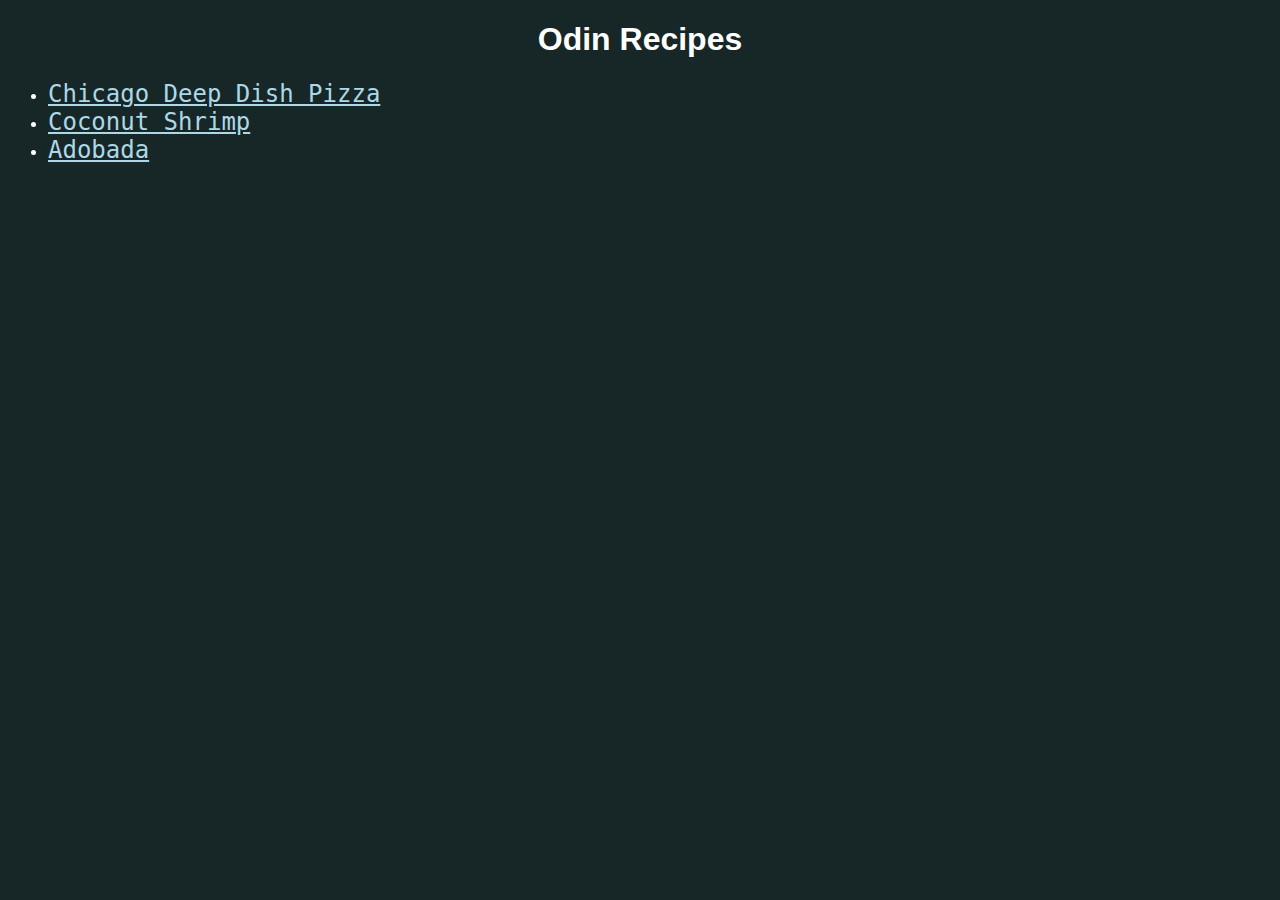
<file: index.html>
<!DOCTYPE html>
<html lang="en">
  <head>
    <meta charset="utf-8">
    <title>Recipes</title>
    <link rel="stylesheet" href="./css/style.css"
  </head>

  <body>
    <h1>Odin Recipes</h1>
    <ul>
      <li><a href="./recipes/chicago-pizza.html">Chicago Deep Dish Pizza</a></li>
      <li><a href="./recipes/coconut-shrimp.html">Coconut Shrimp</a></li>
      <li><a href="./recipes/adobada.html">Adobada</a></li>
    </ul>
  </body>
</html>
</file>
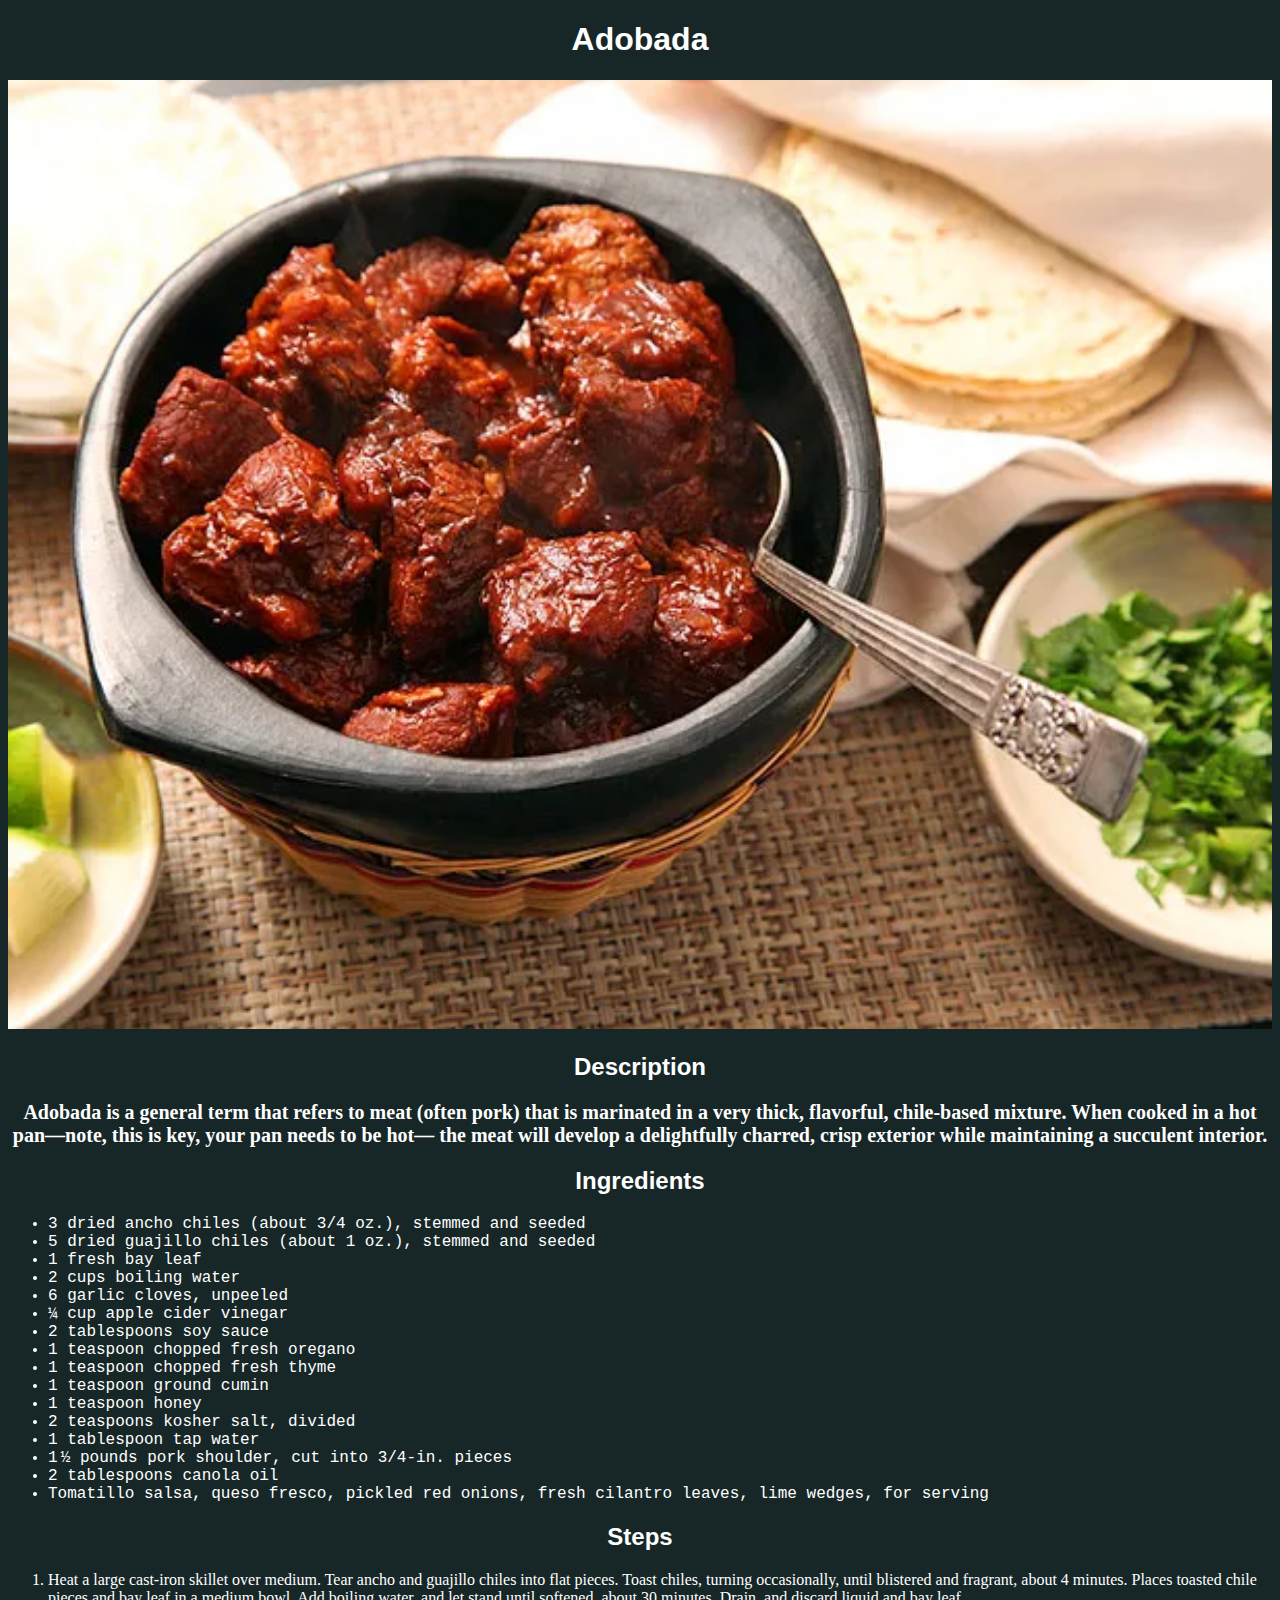
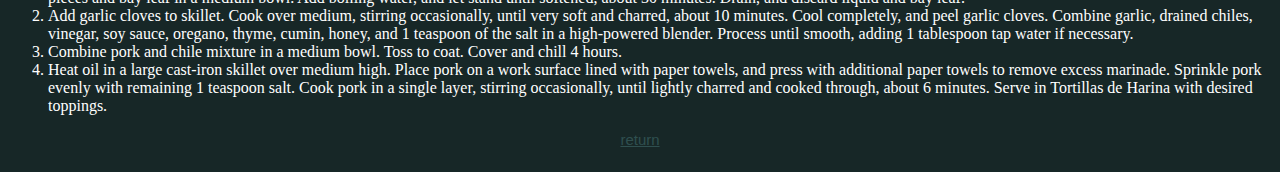
<file: recipes/adobada.html>
<!DOCTYPE html>
<html lang="en">
  <head>
    <meta charset="utf-8">
    <title>Adobada</title>
    <link rel="stylesheet" href="../css/style.css"
  </head>

  <body>
    <h1>Adobada</h1>
    <img src="../img/adobada.png" alt="adobada in a bowl">
    <h2>Description</h2>
    <p class="descrip">Adobada is a general term that refers to meat (often pork) that is marinated in a very thick, flavorful, chile-based mixture. When cooked in a hot pan—note, this is key, your pan needs to be hot— the meat will develop a delightfully charred, crisp exterior while maintaining a succulent interior.</p>
    <h2>Ingredients</h2>
    <ul>
      <li>3 dried ancho chiles (about 3/4 oz.), stemmed and seeded</li>
      <li>5 dried guajillo chiles (about 1 oz.), stemmed and seeded</li>
      <li>1 fresh bay leaf</li>
      <li>2 cups boiling water</li>
      <li>6 garlic cloves, unpeeled</li>
      <li>¼ cup apple cider vinegar</li>
      <li>2 tablespoons soy sauce</li>
      <li>1 teaspoon chopped fresh oregano</li>
      <li>1 teaspoon chopped fresh thyme</li>
      <li>1 teaspoon ground cumin</li>
      <li>1 teaspoon honey</li>
      <li>2 teaspoons kosher salt, divided</li>
      <li>1 tablespoon tap water</li>
      <li>1 ½ pounds pork shoulder, cut into 3/4-in. pieces</li>
      <li>2 tablespoons canola oil</li>
      <li>Tomatillo salsa, queso fresco, pickled red onions, fresh cilantro leaves, lime wedges, for serving</li>
    </ul>
    <h2>Steps</h2>
    <ol>
      <li>Heat a large cast-iron skillet over medium. Tear ancho and guajillo chiles into flat pieces. Toast chiles, turning occasionally, until blistered and fragrant, about 4 minutes. Places toasted chile pieces and bay leaf in a medium bowl. Add boiling water, and let stand until softened, about 30 minutes. Drain, and discard liquid and bay leaf. </li>
      <li>Add garlic cloves to skillet. Cook over medium, stirring occasionally, until very soft and charred, about 10 minutes. Cool completely, and peel garlic cloves. Combine garlic, drained chiles, vinegar, soy sauce, oregano, thyme, cumin, honey, and 1 teaspoon of the salt in a high-powered blender. Process until smooth, adding 1 tablespoon tap water if necessary.</li>
      <li>Combine pork and chile mixture in a medium bowl. Toss to coat. Cover and chill 4 hours.</li>
      <li>Heat oil in a large cast-iron skillet over medium high. Place pork on a work surface lined with paper towels, and press with additional paper towels to remove excess marinade. Sprinkle pork evenly with remaining 1 teaspoon salt. Cook pork in a single layer, stirring occasionally, until lightly charred and cooked through, about 6 minutes. Serve in Tortillas de Harina with desired toppings.</li>
    </ol>
    <div><a class="return" href="../index.html">return</a></div>
  </body>
</html>
</file>
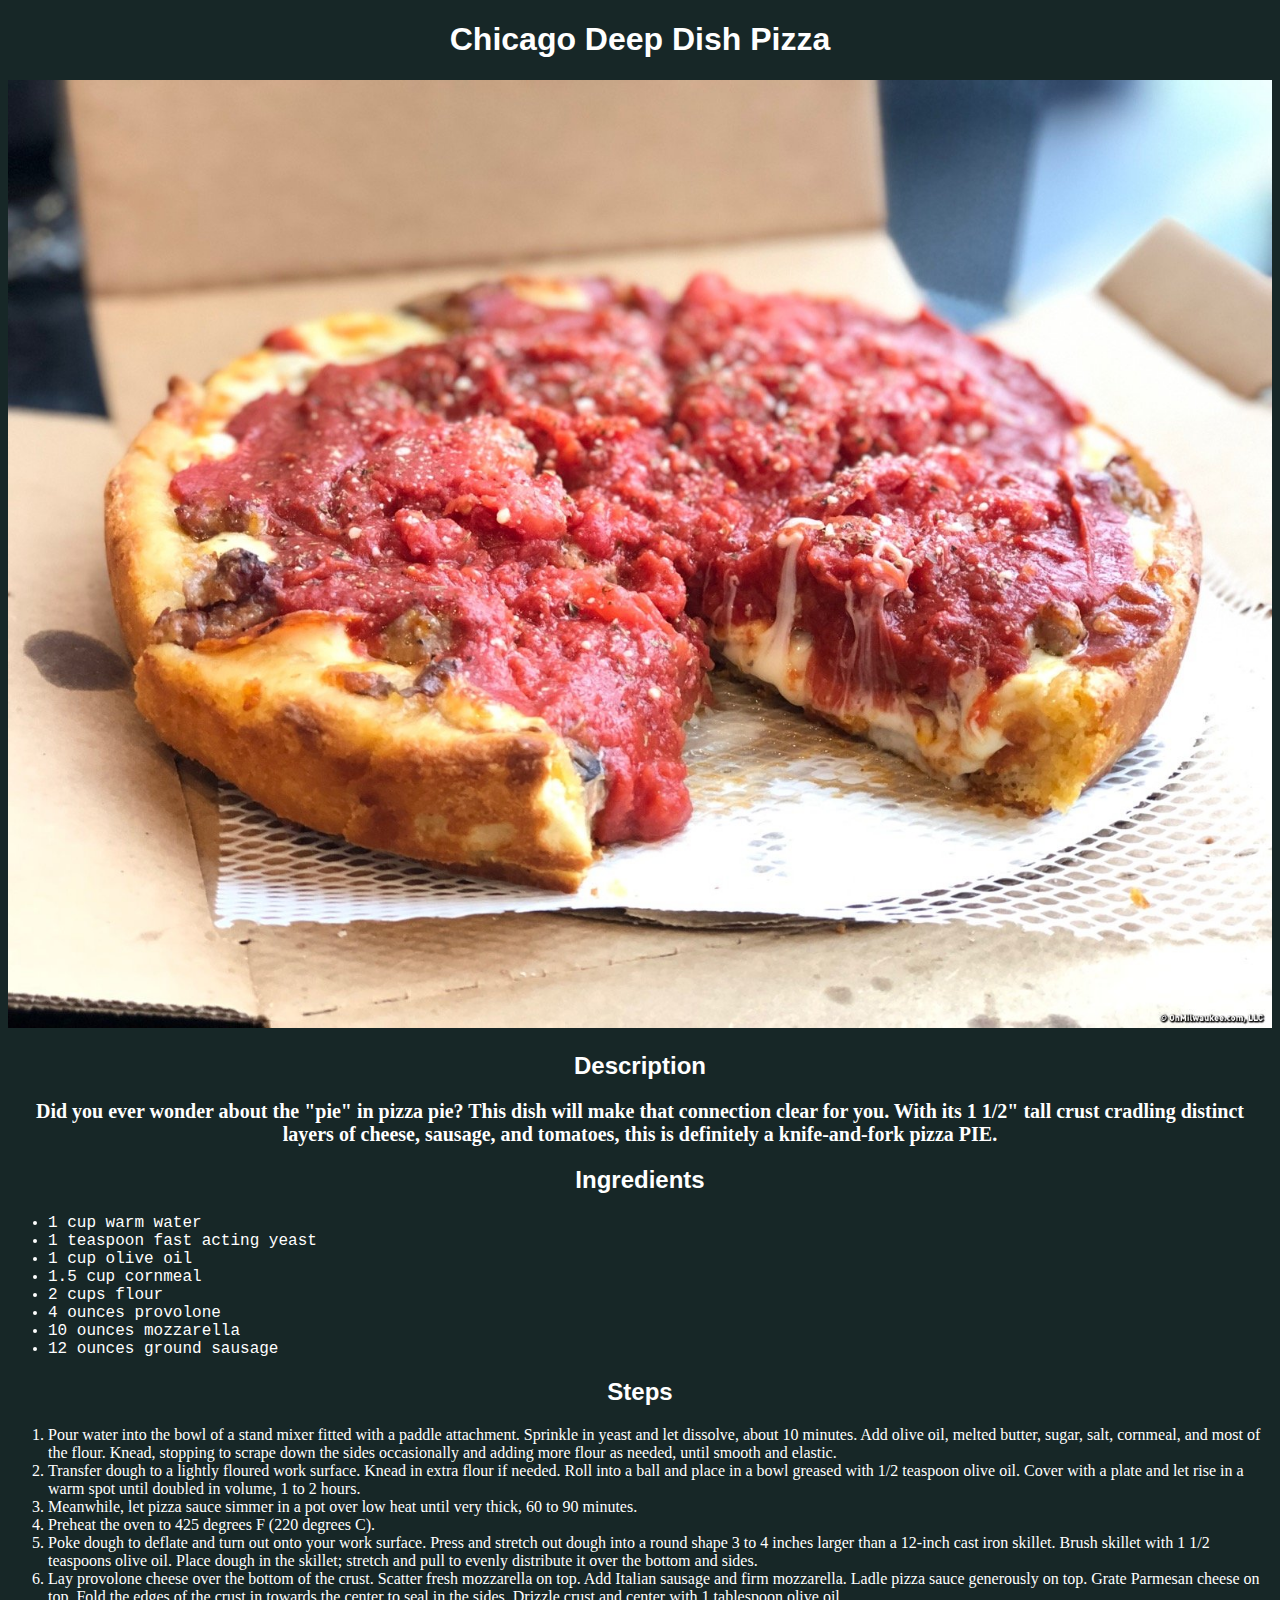
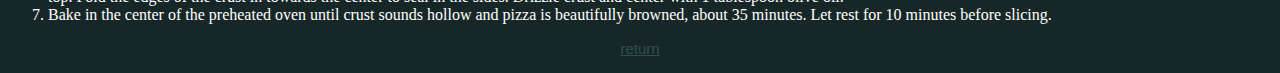
<file: recipes/chicago-pizza.html>
<!DOCTYPE html>
<html lang="en">
  <head>
    <meta charset="utf-8">
    <title>Chicago Deep Dish Pizza</title>
    <link rel="stylesheet" href="../css/style.css"
  </head>

  <body>
    <h1>Chicago Deep Dish Pizza</h1>
    <img src="../img/pizza.jpg" alt="nice looking pizza">
    <h2>Description</h2>
    <p class="descrip">Did you ever wonder about the "pie" in pizza pie? This dish will make that connection clear for you. With its 1 1/2" tall crust cradling distinct layers of cheese, sausage, and tomatoes, this is definitely a knife-and-fork pizza PIE.</p>
    <h2>Ingredients</h2>
    <ul>
      <li>1 cup warm water</li>
      <li>1 teaspoon fast acting yeast</li>
      <li>1 cup olive oil</li>
      <li>1.5 cup cornmeal</li>
      <li>2 cups flour</li>
      <li>4 ounces provolone</li>
      <li>10 ounces mozzarella</li>
      <li>12 ounces ground sausage</li>
    </ul>
    <h2>Steps</h2>
    <ol>
      <li>Pour water into the bowl of a stand mixer fitted with a paddle attachment. Sprinkle in yeast and let dissolve, about 10 minutes. Add olive oil, melted butter, sugar, salt, cornmeal, and most of the flour. Knead, stopping to scrape down the sides occasionally and adding more flour as needed, until smooth and elastic.</li>
      <li>Transfer dough to a lightly floured work surface. Knead in extra flour if needed. Roll into a ball and place in a bowl greased with 1/2 teaspoon olive oil. Cover with a plate and let rise in a warm spot until doubled in volume, 1 to 2 hours.</li>
      <li>Meanwhile, let pizza sauce simmer in a pot over low heat until very thick, 60 to 90 minutes.</li>
      <li>Preheat the oven to 425 degrees F (220 degrees C).</li>
      <li>Poke dough to deflate and turn out onto your work surface. Press and stretch out dough into a round shape 3 to 4 inches larger than a 12-inch cast iron skillet. Brush skillet with 1 1/2 teaspoons olive oil. Place dough in the skillet; stretch and pull to evenly distribute it over the bottom and sides.</li>
      <li>Lay provolone cheese over the bottom of the crust. Scatter fresh mozzarella on top. Add Italian sausage and firm mozzarella. Ladle pizza sauce generously on top. Grate Parmesan cheese on top. Fold the edges of the crust in towards the center to seal in the sides. Drizzle crust and center with 1 tablespoon olive oil.</li>
      <li>Bake in the center of the preheated oven until crust sounds hollow and pizza is beautifully browned, about 35 minutes. Let rest for 10 minutes before slicing.</li>
    </ol>
    <div><a class="return" href="../index.html">return</a></div>
  </body>
</html>
</file>
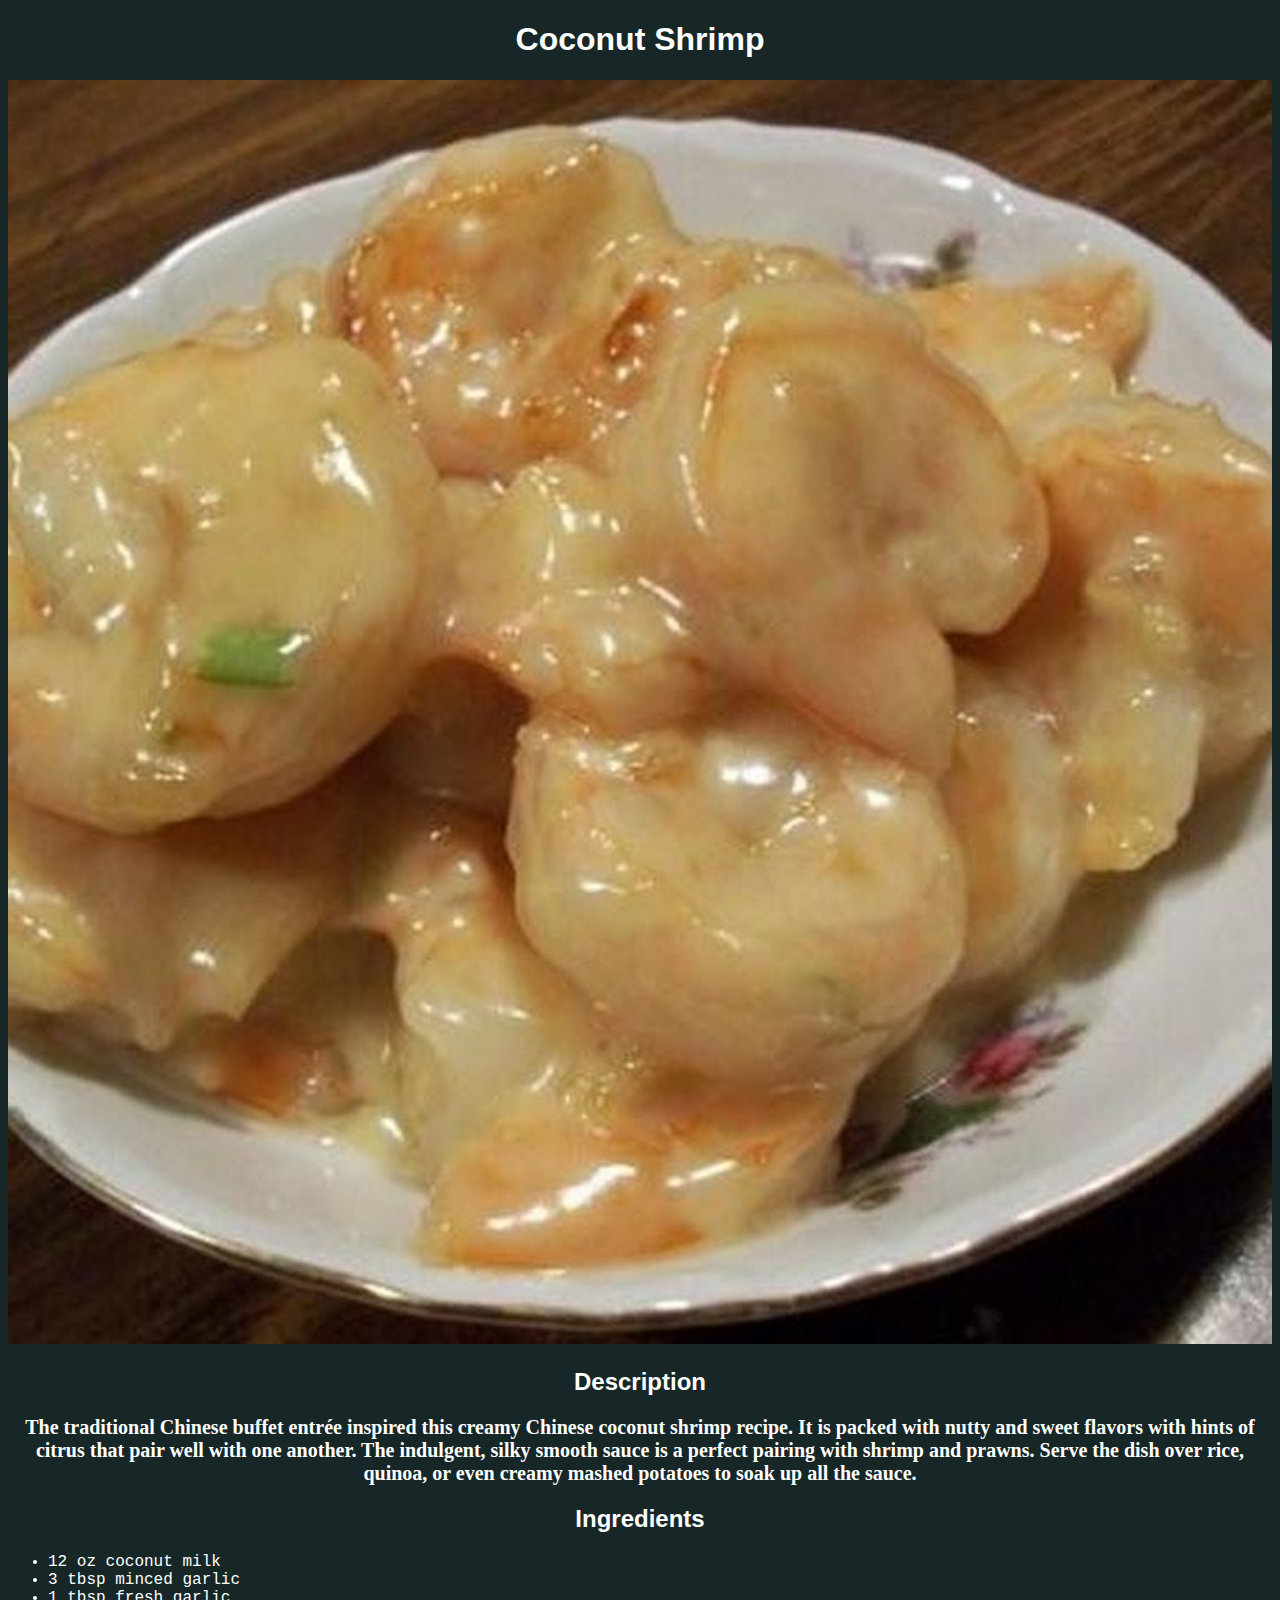
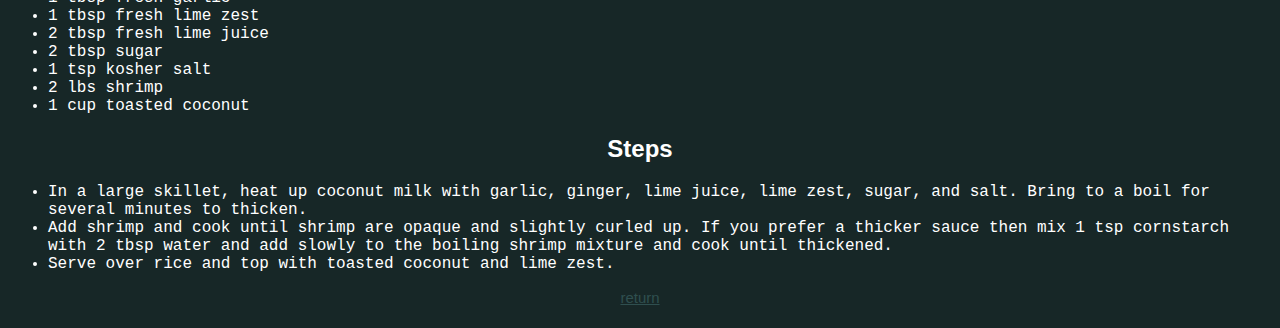
<file: recipes/coconut-shrimp.html>
<!DOCTYPE html>
<html lang="en">
  <head>
    <meta charset="utf-8">
    <title>Coconut Shrimp</title>
    <link rel="stylesheet" href="../css/style.css"
  </head>

  <body>
    <h1>Coconut Shrimp</h1>
    <img src="../img/coconut-shrimp.jpg" alt="creamy coconut shrimp">
    <h2>Description</h2>
    <p class="descrip">The traditional Chinese buffet entrée inspired this creamy Chinese coconut shrimp recipe. It is packed with nutty and sweet flavors with hints of citrus that pair well with one another. The indulgent, silky smooth sauce is a perfect pairing with shrimp and prawns. Serve the dish over rice, quinoa, or even creamy mashed potatoes to soak up all the sauce.</p>
    <h2>Ingredients</h2>
    <ul>
      <li>12 oz coconut milk</li>
      <li>3 tbsp minced garlic</li>
      <li>1 tbsp fresh garlic</li>
      <li>1 tbsp fresh lime zest</li>
      <li>2 tbsp fresh lime juice</li>
      <li>2 tbsp sugar</li>
      <li>1 tsp kosher salt</li>
      <li>2 lbs shrimp</li>
      <li>1 cup toasted coconut</li>
    </ul>
    <h2>Steps</h2>
    <ul>
      <li>In a large skillet, heat up coconut milk with garlic, ginger, lime juice, lime zest, sugar, and salt. Bring to a boil for several minutes to thicken.</li>
      <li>Add shrimp and cook until shrimp are opaque and slightly curled up. If you prefer a thicker sauce then mix 1 tsp cornstarch with 2 tbsp water and add slowly to the boiling shrimp mixture and cook until thickened.</li>
      <li>Serve over rice and top with toasted coconut and lime zest.</li>
    </ul>
    <div><a class="return" href="../index.html">return</a></div>
  </body>
</html>
</file>
<file: css/style.css>
body {
  background-color: rgb(23, 39, 39);
}

html {
  color: white;
  font-family: Arial;
}

img {
  height: auto;
  width: 100%;
}

li a {
  color: lightblue;
  font-size: 24px;
}

.descrip {
  font-size: 20px;
  font-weight: 600;
  text-align: center;
  font-family: 'Trebuchet MS';
}

h1, h2 {
  text-align: center;
}

ul {
  font-size: 16px;
  font-family: monospace;
}

ol {
  font-family: Verdana;
}

div {
  font-size: 15px;
  text-align: center;
}

.return {
  color: darkslategray;
}
</file>
